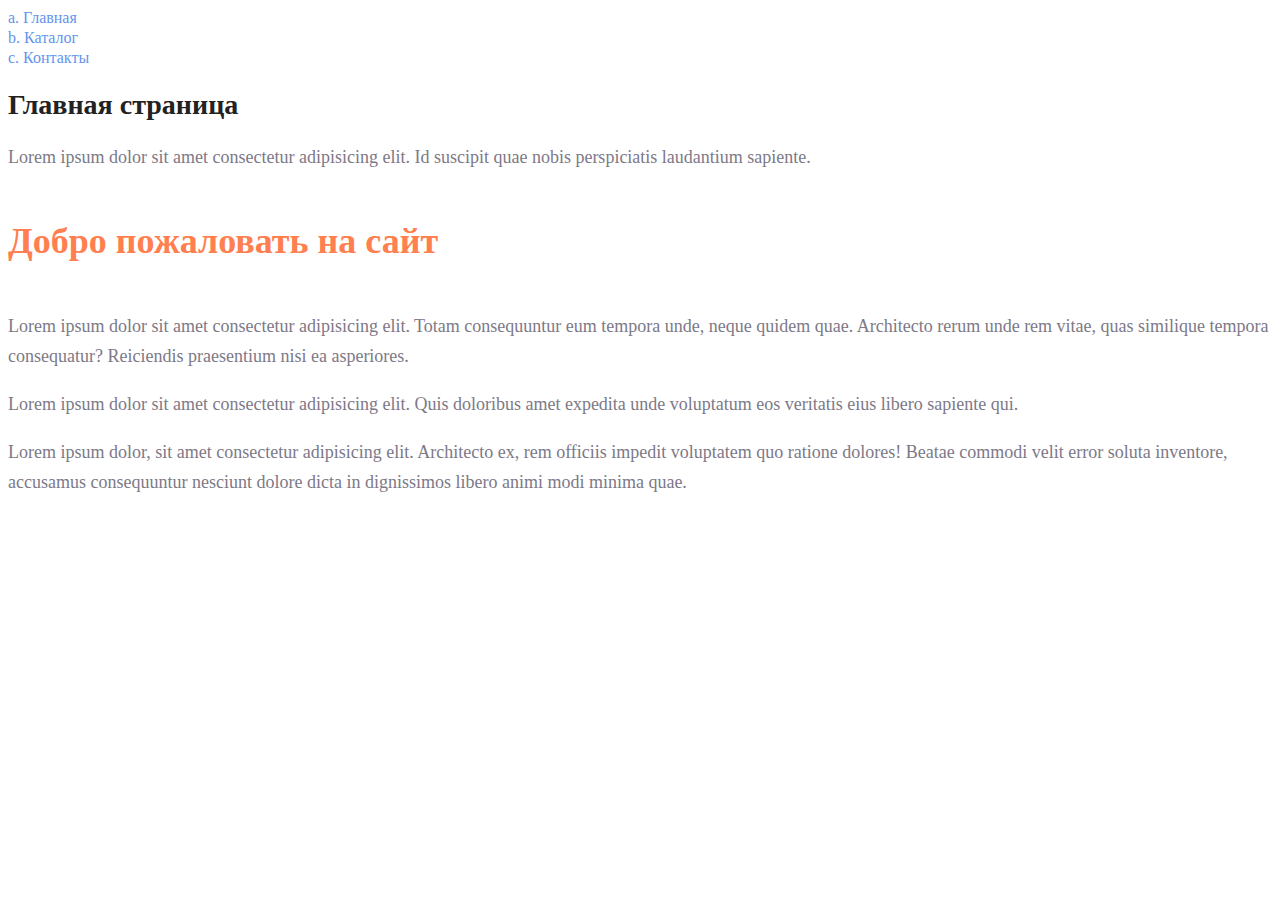
<file: Site1/index.html>
<!DOCTYPE html>
<html lang="en">

<head>
    <meta charset="UTF-8">
    <meta name="viewport" content="width=device-width, initial-scale=1.0">
    <title>Document</title>
    <link rel="stylesheet" href="style.css">
</head>

<body>
    <a href="index.html" class="reference">  а. Главная <br></a>
    <a class="reference" href="catalog/catalog.html">  b. Каталог <br></a>
    <a class="reference" href="contacts/contacts.html">  c. Контакты </a>

    <h1 class="title">Главная страница</h1>
    <p class="paragraph">Lorem ipsum dolor sit amet consectetur adipisicing elit. Id suscipit quae nobis perspiciatis laudantium sapiente.</p>
    <h2 class="title-about">Добро пожаловать на сайт</h2>
    <p class="paragraph">Lorem ipsum dolor sit amet consectetur adipisicing elit. Totam consequuntur eum tempora unde, neque quidem quae. Architecto rerum unde rem vitae, quas similique tempora consequatur? Reiciendis praesentium nisi ea asperiores.</p>
    <p class="paragraph">Lorem ipsum dolor sit amet consectetur adipisicing elit. Quis doloribus amet expedita unde voluptatum eos veritatis eius libero sapiente qui.</p>
    <p class="paragraph">Lorem ipsum dolor, sit amet consectetur adipisicing elit. Architecto ex, rem officiis impedit voluptatem quo ratione dolores! Beatae commodi velit error soluta inventore, accusamus consequuntur nesciunt dolore dicta in dignissimos libero animi modi
        minima quae. </p>
</body>

</html>
</file>
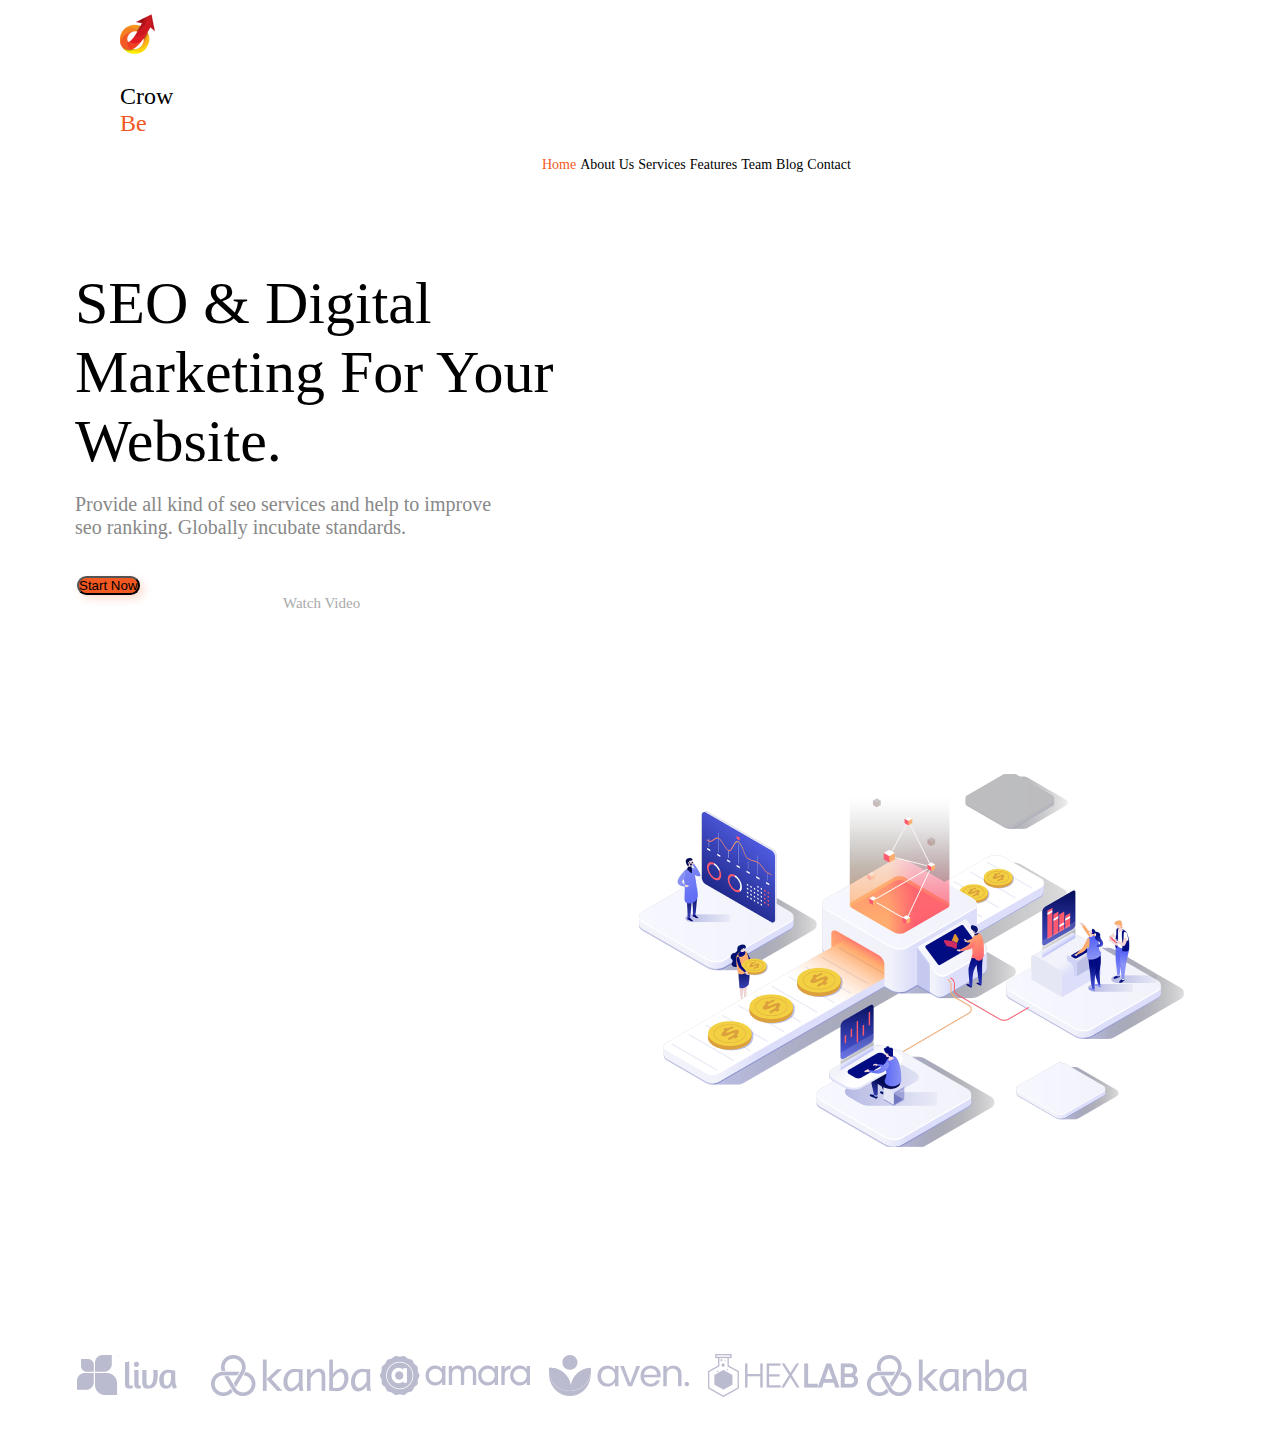
<file: Site2/index.html>
<!DOCTYPE html>
<html lang="en">

<head>
    <meta charset="UTF-8">
    <meta name="viewport" content="width=device-width, initial-scale=1.0">
    <title>Document</title>
    <link rel="stylesheet" href="style.css">
</head>

<body>
    <div class="header">
        <div class="logo_header">
            <img src="images/logo.png" alt="Logo">
            <h3 class="header_logo">Crow
                <span style='color:#F25822'>
                    Be
                </span>
            </h3>

        </div>

        <div class=" nav_header ">

            <a class="header_link_top" href="# ">Home</a>
            <a class="header_link" href=" # ">About Us</a>
            <a class="header_link" href="# ">Services</a>
            <a class="header_link" href=" # ">Features</a>
            <a class="header_link" href="# ">Team</a>
            <a class="header_link" href=" # ">Blog</a>
            <a class="header_link" href=" # ">Contact</a>
        </div>

    </div>
    <div class="content ">
        <div class="info_content ">
            <h1 class="top_title">SEO & Digital Marketing For Your Website.</h1>
            <p class="text_content">Provide all kind of seo services and help to improve seo ranking. Globally incubate standards.</p>
        </div>
        <div class="button_content ">
            <button class="button">Start Now</button>
            <p class="text_button">Watch Video</p>
        </div>
        <img class="picture" src="images/Image.png" alt="Image">
    </div>
    <div class="logo_footer ">
        <img src="images/1.png" alt="Logo">
        <img src="images/2.png" alt="Logo">
        <img src="images/3.png" alt="Logo">
        <img src="images/4.png" alt="Logo">
        <img src="images/5.png" alt="Logo">
        <img src="images/6.png" alt="Logo">
    </div>

</body>

</html>
</file>
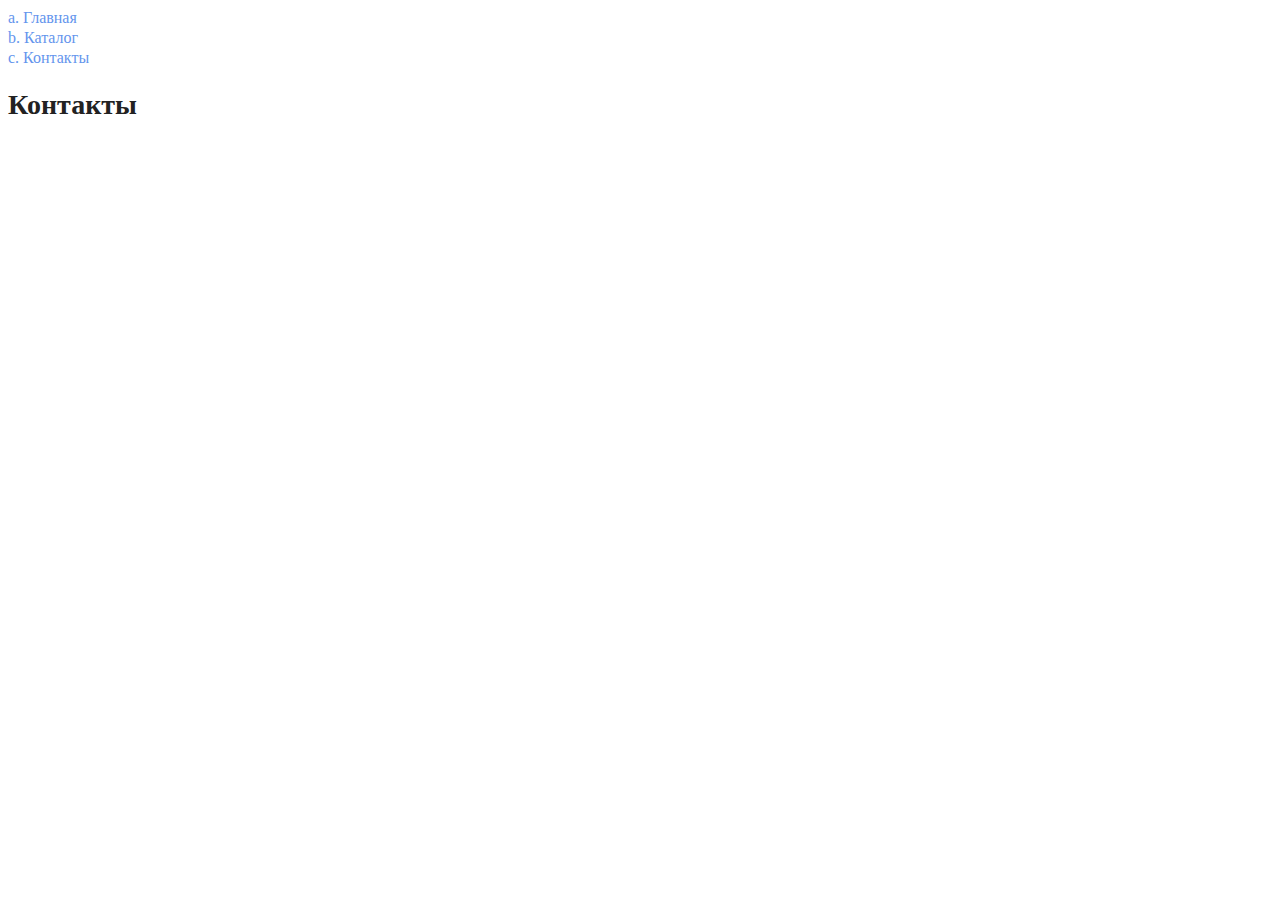
<file: Site1/contacts/contacts.html>
<!DOCTYPE html>
<html lang="en">

<head>
    <meta charset="UTF-8">
    <meta name="viewport" content="width=device-width, initial-scale=1.0">
    <title>Document</title>
    <link rel="stylesheet" href="../style.css">
</head>

<body>
    <a class="reference" href="../index.html">  а. Главная <br></a>
    <a class="reference" href="../catalog/catalog.html">  b. Каталог <br></a>
    <a class="reference" href="contacts.html">  c. Контакты </a>
    <h1 class="title">Контакты</h1>
</body>

</html>
</file>
<file: Site1/style.css>
a {
    text-decoration: none;
}

.reference {
    color: cornflowerblue;
    font-size: 16px;
    line-height: 20px;
}

.title {
    color: #222222;
    font-size: 28px;
    line-height: 36px;
    font-weight: bold;
}

.paragraph {
    font-style: normal;
    font-weight: 300;
    font-size: 18px;
    line-height: 30px;
    color: #7D7987;
}

.title-about {
    color: coral;
    font-style: normal;
    font-weight: 700;
    font-size: 36px;
    line-height: 80px;
}
</file>
<file: Site2/style.css>
* {
                        margin: 0;
                        padding: 0;
                    }
                    
                    .header {
                        margin-top: 14px;
                    }
                    
                    .logo_header {
                        padding-top: 25px;
                        padding-left: 120px;
                        padding-right: 1200px;
                        display: inline;
                    }
                    
                    .header_logo {
                        margin-top: 25px;
                        margin-left: 120px;
                        margin-right: 1200px;
                        color: #000;
                        font-family: Gilroy-Bold;
                        font-size: 24px;
                        font-style: normal;
                        font-weight: 400;
                        line-height: normal;
                    }
                    
                    .nav_header {
                        padding-left: 542px;
                        padding-right: 214px;
                        padding-bottom: 68px;
                    }
                    
                    .header_link {
                        text-decoration: none;
                        color: #000;
                        font-family: Gilroy-Medium;
                        font-size: 14px;
                        font-style: normal;
                        font-weight: 400;
                        line-height: normal;
                    }
                    
                    .header_link_top {
                        text-decoration: none;
                        color: #F25822;
                        font-family: Gilroy-SemiBold;
                        font-size: 14px;
                        font-style: normal;
                        font-weight: 400;
                        line-height: normal;
                    }
                    
                    .top_title {
                        color: #000;
                        font-family: Gilroy-Bold;
                        font-size: 60px;
                        font-style: normal;
                        font-weight: 400;
                        line-height: normal;
                        margin-top: 28px;
                        margin-right: 722px;
                        margin-left: 75px;
                    }
                    
                    .text_content {
                        color: #888;
                        font-family: Gilroy-Medium;
                        font-size: 20px;
                        font-style: normal;
                        font-weight: 400;
                        line-height: normal;
                        margin-right: 778px;
                        margin-left: 75px;
                        margin-top: 17px;
                    }
                    
                    .button_content {
                        display: inline;
                    }
                    
                    .button {
                        border-radius: 50px;
                        background: #F25822;
                        box-shadow: 4px 4px 8px 0px rgba(242, 88, 34, 0.20);
                        margin-top: 37px;
                        margin-left: 77px;
                        display: inline;
                    }
                    
                    .text_button {
                        margin-left: 283px;
                        color: #AAA;
                        font-family: Gilroy-Bold;
                        font-size: 15px;
                        font-style: normal;
                        font-weight: 400;
                        line-height: normal;
                    }
                    
                    .picture {
                        margin-left: 637px;
                        margin-right: 136px;
                        margin-top: 162px;
                    }
                    
                    .logo_footer {
                        margin-left: 47px;
                        margin-bottom: 47px;
                        margin-top: 200px;
                    }
</file>
